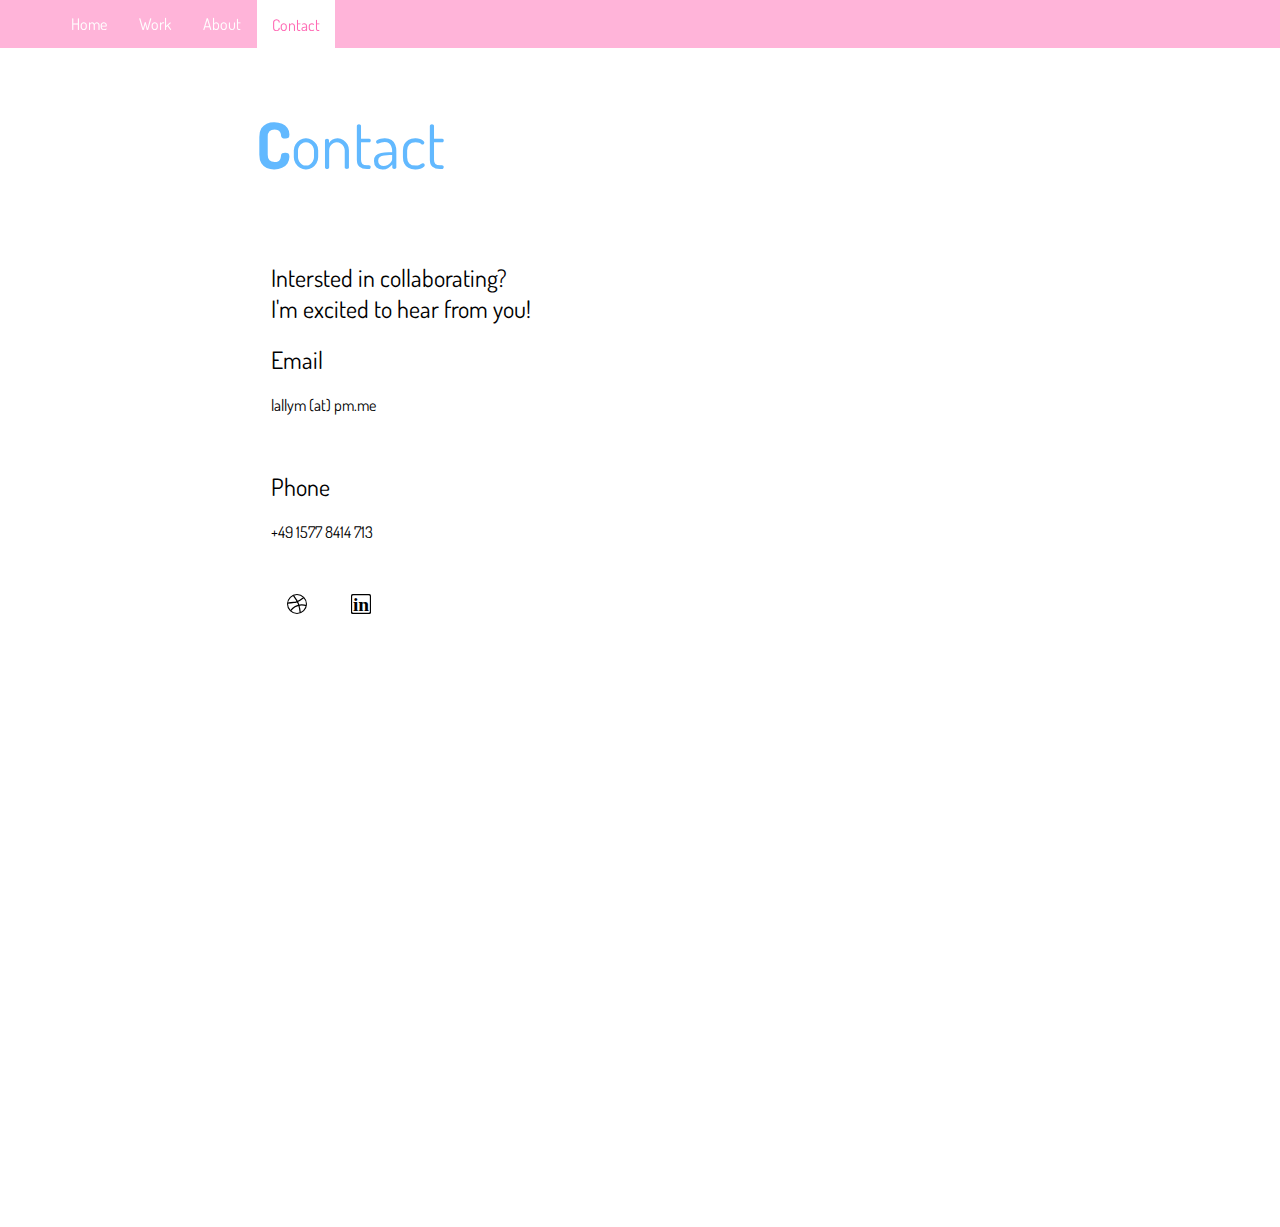
<file: contact.html>
<!DOCTYPE html>
<html lang="en">
  <head>
    <meta charset="UTF-8" />
    <meta name="viewport" content="width=device-width, initial-scale=1.0" />
    <title>Contact Lally</title>
    <link rel="shortcut icon" href="/img/favicon2.png" type="image/x-icon" />
    <link rel="stylesheet" href="styles/contact.css" />

    <link rel="preconnect" href="https://fonts.googleapis.com" />
    <link rel="preconnect" href="https://fonts.gstatic.com" crossorigin />
    <link
      href="https://fonts.googleapis.com/css2?family=Dosis:wght@300;800&display=swap"
      rel="stylesheet" />

    <script src="script/script.js"></script>
  </head>
  <body>
    <div class="loader"></div>
    <header style="position: fixed">
      <ul>
        <li><a href="index">Home</a></li>
        <li><a href="index#work">Work</a></li>
        <li><a href="about">About</a></li>
        <li><a class="active" href="contact">Contact</a></li>
      </ul>
    </header>
    <br /><br /><br />
    <h1><b>C</b>ontact</h1>
    <section>
      <h2>
        Intersted in collaborating? <br />
        I'm excited to hear from you!
      </h2>
      <h2>Email</h2>
      <p>lallym (at) pm.me</p>
      <br />
      <h2>Phone</h2>
      <p>+49 1577 8414 713</p>
      <br />
      <div id="icons">
        <a class="icon-dribbble" href="https://dribbble.com/mlally" target="_blank">
          <div class="icon-dribbble"></div>
        </a>
        <a class="icon-linkedin" href="https://www.linkedin.com/in/lallymegan/" target="_blank">
          <div class="icon-linkedin"></div>
        </a>
      </div>
    </section>
    <br />
    <aside>
      <form id="myForm">
        <div>
          <iframe
            src="https://docs.google.com/forms/d/e/1FAIpQLSc8pWwNhPShlg4EFYalm3W4p7OZ8J1BOgkLfD-AC5RN9Moaeg/viewform?embedded=true"
            width="640"
            height="916"
            frameborder="0"
            marginheight="0"
            marginwidth="0"
            >Loading…</iframe
          >
        </div>
        <br />
      </form>
      <div id="feedback"></div>
    </aside>
  </body>
</html>
</file>
<file: styles/contact.css>
body {
    font-family: Dosis, Verdana, Geneva, Tahoma, sans-serif;
    width: 60vw;
    margin: auto;
}

h1 {
    font-size: 4em;
    font-weight: 400;
    color: rgb(98, 185, 255);
}

h2 {
    font-weight: 400;
}

.loader {
    position: fixed;
    top: 0;
    left: 0;
    z-index: 3;
    width: 100vw;
    height: 100vh;
    display: flex;
    justify-content: center;
    align-items: center;
    background-color: rgb(255, 255, 255);
    transition: opacity 0.75s, visibility 0.75s;
}

.loader-hidden {
    opacity: 0;
    visibility: hidden;
}


header {
    background-color: rgb(255, 105, 180, .5);
    height: 58px;
    margin-bottom: 5px;
    margin-top: -10px;
    padding-left: 60px;
    padding-right: 60px;
    width: 100%;
    left: 0;
    position: fixed;
    z-index: 2;
}

header ul {
    list-style-type: none;
    margin: 0;
    padding: 0;
    margin-left: -5px;
    overflow: hidden;
    position: fixed;
    top: 0;
    width: 100%;
}

header li {
    float: left;
}

header li a {
    display: block;
    color: white;
    text-align: center;
    padding: 14px 16px;
    text-decoration: none;
}

header li a:hover:not(.active), header li a:focus:not(.active) {
    background-color: rgb(255, 105, 180);
}

.active {
    background-color: #fff;
    color: rgb(255, 105, 180);
    padding: 15px;
}

section, aside {
    float: left;
    width: 46%;
    padding: 1%;
    margin: 1%;
}

.icon-dribbble {
    height: 20px;
    margin: 16px;
    background-image: url(/img/icons/dribbbleblacksmall.svg);
    background-repeat: no-repeat;
}

.icon-linkedin {
    height: 20px;
    margin: 16px;
    background-image: url(/img/icons/linkedinblacksmall.svg);
    background-repeat: no-repeat;
}

.icon-dribbble:hover {
    height: 20px;
    margin: 16px;
    background-image: url(/img/icons/dribbblecolorsmall.svg);
}

.icon-linkedin:hover {
    height: 20px;
    margin: 16px;
    background-image: url(/img/icons/linkedincolorsmall.svg);
}

#icons {
    display: inline-flex;
}

.submit-button {
    background-color: white;
    border-radius: 5px;
    font-family: inherit;
    border: 1px solid #8f8f9d;
}

.submit-button:hover {
    border: 1px solid hotpink;
    box-shadow: 0 6px 6px rgba(0,0,0,0.1);
    cursor: pointer;
}

#feedback {
    font-size: 14px;
    margin-top: 10px;
  }

@media all and (max-width: 900px) {
    section, aside {
        float: none;
        width: 100%;
        padding: 1%;
        margin: 1%;
    }

    aside {
        margin-bottom: 50px;
    }
}
</file>
